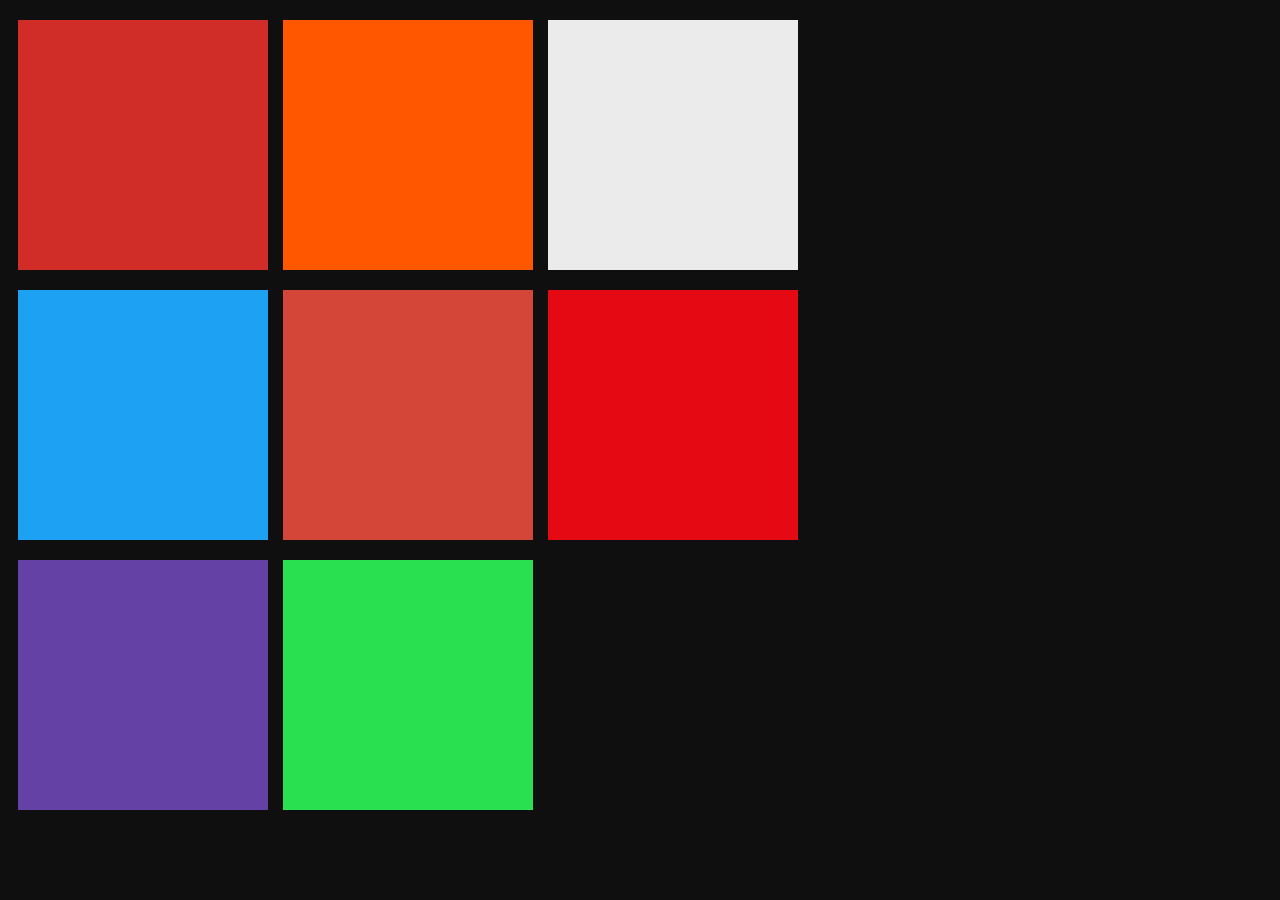
<file: index.htm>
<!DOCTYPE html>
<html><head><meta http-equiv="Content-Type" content="text/html; charset=UTF-8">
<link rel="stylesheet" type="text/css" href="./New Tab_files/style.css">

	<title>Nueva Pestaña</title>
</head>
<body>

<div class="cuadrados">
	<div class="youtube">
		<a href="http://www.youtube.com/" style="display:block;height:100%;width:100%"></a>
	</div>

	<div class="twitter">
		<a href="http://www.twitter.com/" style="display:block;height:100%;width:100%"></a>
	</div>

	<div class="twitch">
		<a href="http://www.twitch.tv/" style="display:block;height:100%;width:100%"></a>
	</div>

	<div class="reddit">
		<a href="http://www.reddit.com/" style="display:block;height:100%;width:100%"></a>
	</div>

	<div class="gmail">
		<a href="http://www.gmail.com/" style="display:block;height:100%;width:100%"></a>
	</div>

	<div class="whatsapp">
		<a href="https://web.whatsapp.com/" style="display:block;height:100%;width:100%"></a>
	</div>

	<div class="amazon">
		<a href="https://www.amazon.com/" style="display:block;height:100%;width:100%"></a>
	</div>

	<div class="netflix">
		<a href="https://www.netflix.com/" style="display:block;height:100%;width:100%"></a>
	</div>
</div>




</body></html>
</file>
<file: New Tab_files/style.css>
body {
	background-color: #0f0f0f;
}

.youtube {
	height: 250px;
	width: 250px;
	margin-top: 20px;
	margin-left: 10px;
	background-color: #d12d28;
}

.twitch {
	height: 250px;
	width: 250px;
	margin-top: 20px;
	margin-left: 10px;
	background-color: #6441A4;
}

.twitter {
	height: 250px;
	width: 250px;
	margin-top: 20px;
	margin-left: 10px;
	background-color: #1DA1F2;
}

.reddit {
	height: 250px;
	width: 250px;
	margin-top: -790px;
	margin-left: 275px;
	background-color: #FF5700;
}

.gmail {
	height: 250px;
	width: 250px;
	margin-top: 20px;
	margin-left: 275px;
	background-color: #D44638;
}

.whatsapp {
	height: 250px;
	width: 250px;
	margin-top: 20px;
	margin-left: 275px;
	background-color: #28e050;
}

.amazon {
	height: 250px;
	width: 250px;
	margin-top: -790px;
	margin-left: 540px;
	background-color: #ebebeb;
}

.netflix {
	height: 250px;
	width: 250px;
	margin-top: 20px;
	margin-left: 540px;
	background-color: #E50914;
}

.changelog {
	text-align: left;
	position: fixed;
	bottom: 0;
	left: 10px;
	font-size: 18px;
	color: #949494;
	font-family: Courier New;
	text-decoration: none;
}

.nipz58 {
	text-align: right;
	position: fixed;
	bottom: 0;
	right: 10px;
	font-size: 18px;
	color: #949494;
	font-family: Courier New;
	text-decoration: none;
}

.changelogs {
	color: white;
	font-size: 18px;
	font-family: Courier New;
	margin-left: 10px;
	list-style: square;
}
</file>
